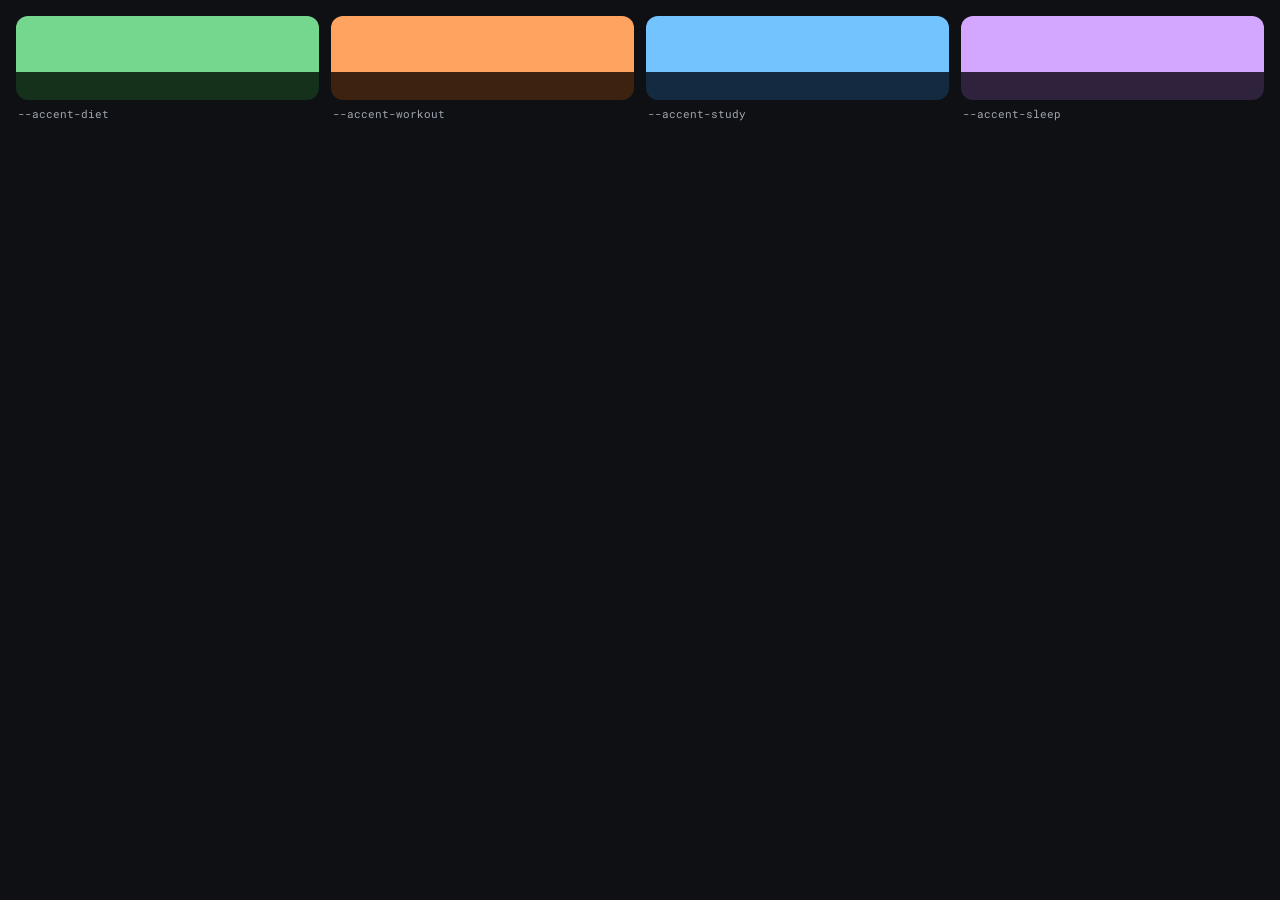
<file: design/claude-design/guidelines/colors-accents.card.html>
<!-- @dsCard group="Colors" viewport="700x150" subtitle="One accent per activity — matched chroma & lightness" name="Activity accents" -->
<!DOCTYPE html><html><head><meta charset="utf-8"><link rel="stylesheet" href="../styles.css">
<style>
.row{display:grid;grid-template-columns:repeat(4,1fr);gap:12px;padding:16px}
.sw{border-radius:12px;overflow:hidden}
.top{height:56px}.bot{height:28px}
.lbl{font:var(--type-caption);color:var(--text-secondary);padding:6px 2px 0;font-family:var(--font-mono)}
</style></head><body>
<div class="row">
  <div><div class="sw"><div class="top" style="background:var(--accent-diet)"></div><div class="bot" style="background:var(--accent-diet-container)"></div></div><div class="lbl">--accent-diet</div></div>
  <div><div class="sw"><div class="top" style="background:var(--accent-workout)"></div><div class="bot" style="background:var(--accent-workout-container)"></div></div><div class="lbl">--accent-workout</div></div>
  <div><div class="sw"><div class="top" style="background:var(--accent-study)"></div><div class="bot" style="background:var(--accent-study-container)"></div></div><div class="lbl">--accent-study</div></div>
  <div><div class="sw"><div class="top" style="background:var(--accent-sleep)"></div><div class="bot" style="background:var(--accent-sleep-container)"></div></div><div class="lbl">--accent-sleep</div></div>
</div>
</body></html>
</file>
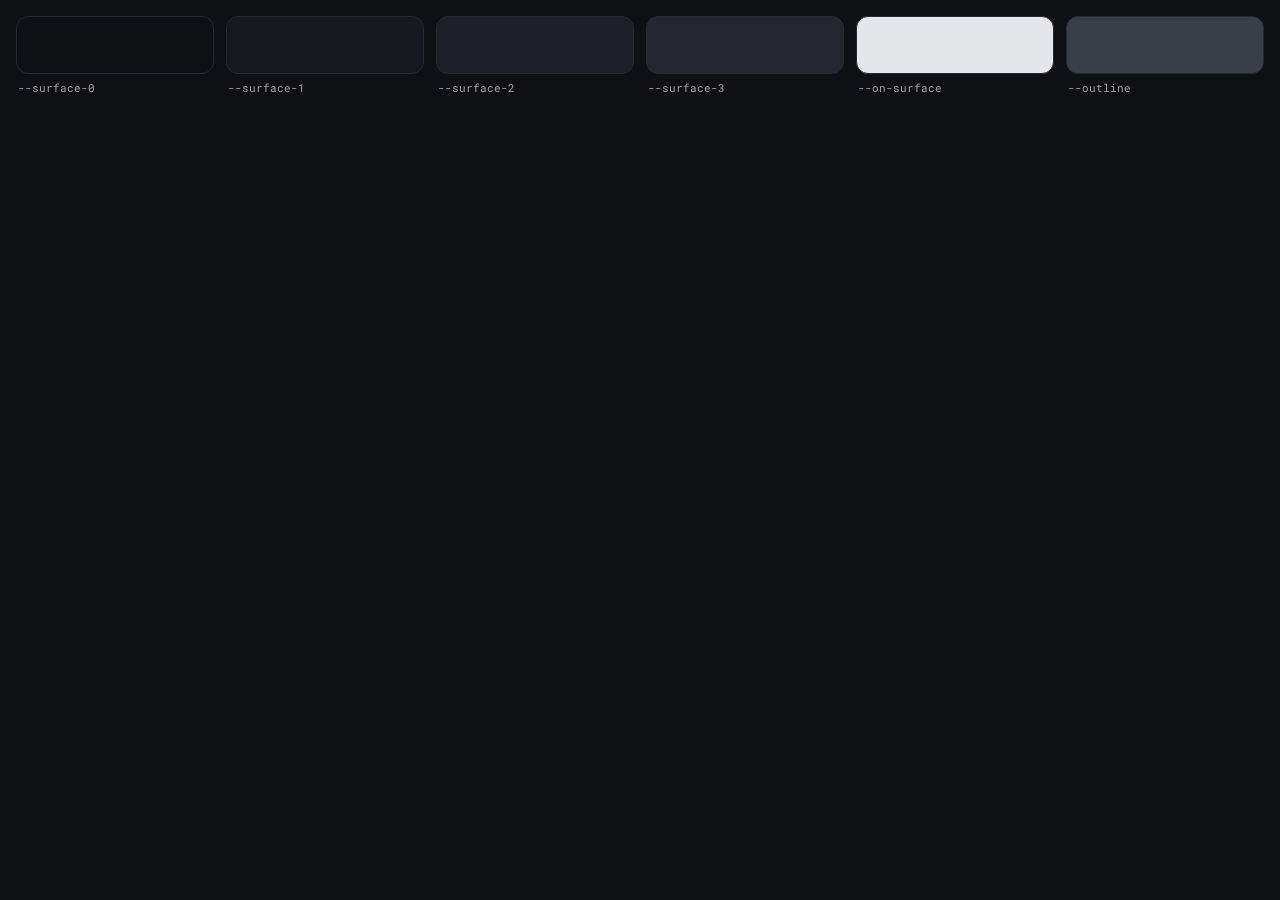
<file: design/claude-design/guidelines/colors-neutrals.card.html>
<!-- @dsCard group="Colors" viewport="700x150" subtitle="Neutral dark base — tonal elevation" name="Surfaces & neutrals" -->
<!DOCTYPE html><html><head><meta charset="utf-8"><link rel="stylesheet" href="../styles.css">
<style>
.row{display:grid;grid-template-columns:repeat(6,1fr);gap:12px;padding:16px}
.sw{height:56px;border-radius:12px;border:1px solid var(--outline-variant)}
.lbl{font:var(--type-caption);color:var(--text-secondary);padding:6px 2px 0;font-family:var(--font-mono)}
</style></head><body>
<div class="row">
  <div><div class="sw" style="background:var(--surface-0)"></div><div class="lbl">--surface-0</div></div>
  <div><div class="sw" style="background:var(--surface-1)"></div><div class="lbl">--surface-1</div></div>
  <div><div class="sw" style="background:var(--surface-2)"></div><div class="lbl">--surface-2</div></div>
  <div><div class="sw" style="background:var(--surface-3)"></div><div class="lbl">--surface-3</div></div>
  <div><div class="sw" style="background:var(--on-surface)"></div><div class="lbl">--on-surface</div></div>
  <div><div class="sw" style="background:var(--outline)"></div><div class="lbl">--outline</div></div>
</div>
</body></html>
</file>
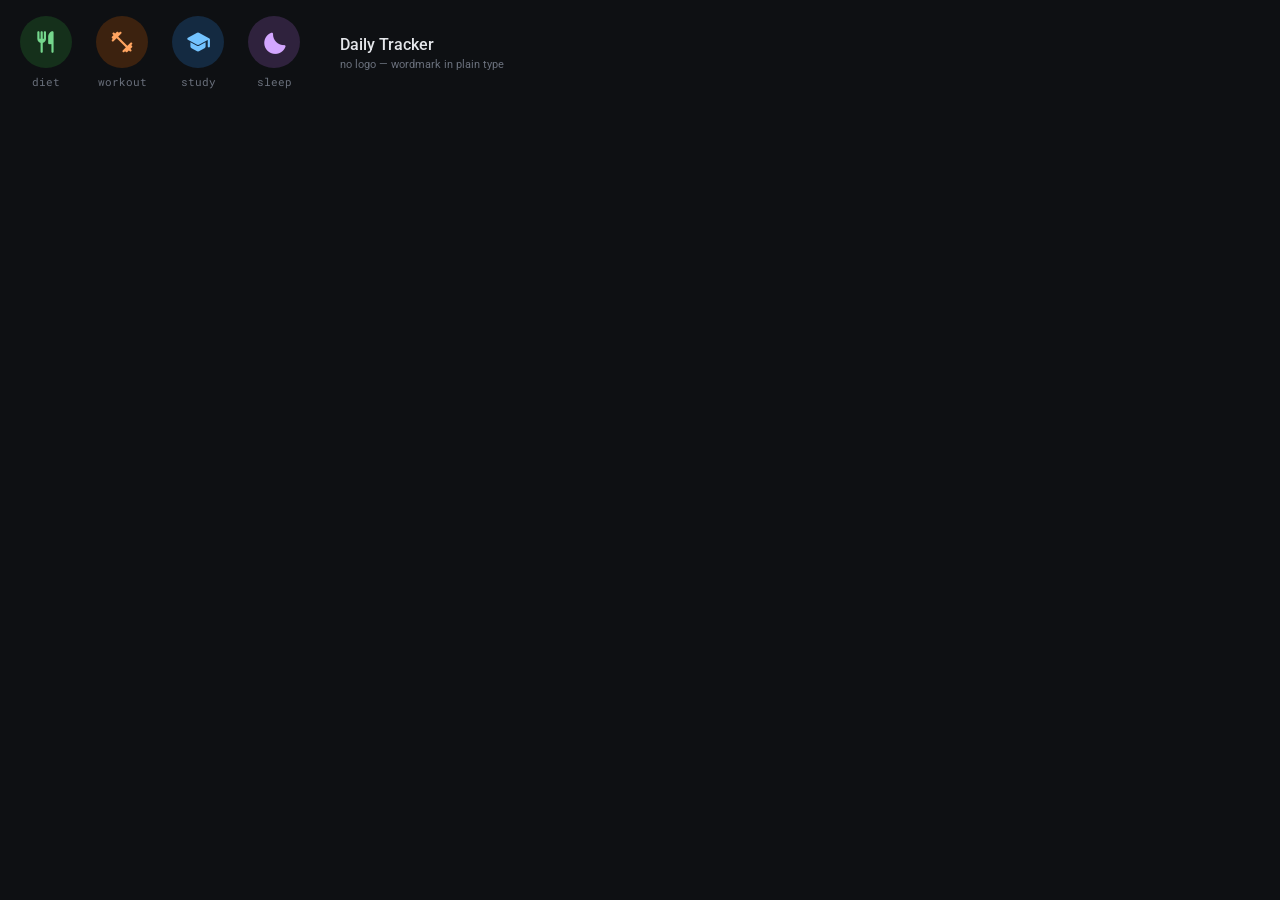
<file: design/claude-design/guidelines/iconography.card.html>
<!-- @dsCard group="Brand" viewport="700x140" subtitle="Material Symbols Rounded (FILL 1) — canonical activity icons" name="Iconography" -->
<!DOCTYPE html><html><head><meta charset="utf-8"><link rel="stylesheet" href="../styles.css">
<style>
.wrap{padding:16px 20px;display:flex;gap:24px}
.chip{width:52px;height:52px;border-radius:var(--radius-full);display:grid;place-items:center}
.lbl{font:var(--type-caption);font-family:var(--font-mono);color:var(--on-surface-faint);text-align:center;margin-top:6px}
</style></head><body>
<div class="wrap">
  <div><div class="chip" style="background:var(--accent-diet-container);color:var(--accent-diet)"><span class="material-symbols-rounded" style="font-size:26px">restaurant</span></div><div class="lbl">diet</div></div>
  <div><div class="chip" style="background:var(--accent-workout-container);color:var(--accent-workout)"><span class="material-symbols-rounded" style="font-size:26px">fitness_center</span></div><div class="lbl">workout</div></div>
  <div><div class="chip" style="background:var(--accent-study-container);color:var(--accent-study)"><span class="material-symbols-rounded" style="font-size:26px">school</span></div><div class="lbl">study</div></div>
  <div><div class="chip" style="background:var(--accent-sleep-container);color:var(--accent-sleep)"><span class="material-symbols-rounded" style="font-size:26px">bedtime</span></div><div class="lbl">sleep</div></div>
  <div style="align-self:center;margin-left:16px">
    <div style="font:var(--type-title);color:var(--on-surface)">Daily Tracker</div>
    <div style="font:var(--type-caption);color:var(--on-surface-faint)">no logo — wordmark in plain type</div>
  </div>
</div>
</body></html>
</file>
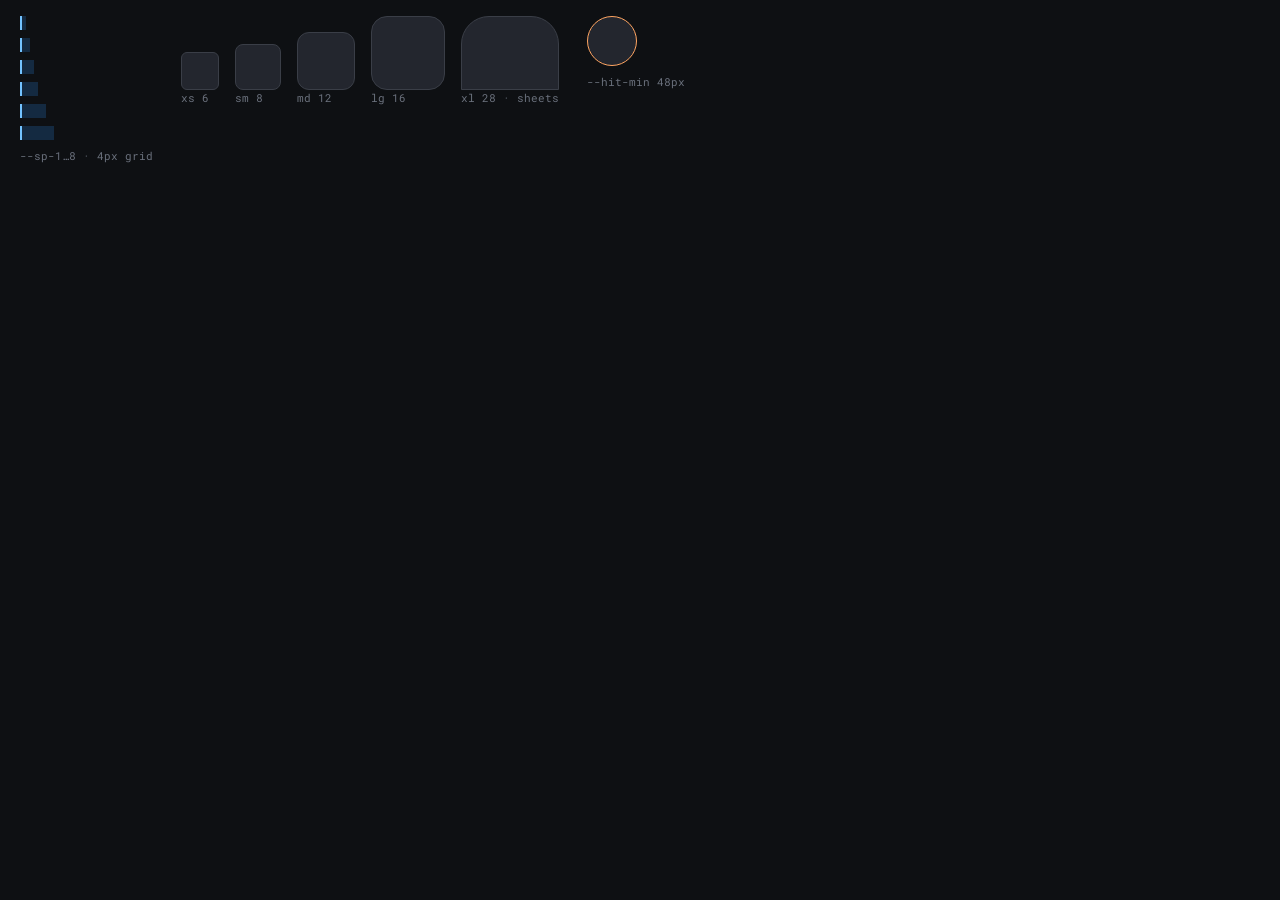
<file: design/claude-design/guidelines/spacing.card.html>
<!-- @dsCard group="Spacing" viewport="700x170" subtitle="4px grid, shape scale, touch targets" name="Spacing & shape" -->
<!DOCTYPE html><html><head><meta charset="utf-8"><link rel="stylesheet" href="../styles.css">
<style>
.wrap{padding:16px 20px;display:flex;gap:28px;align-items:flex-start}
.col{display:flex;flex-direction:column;gap:8px}
.lbl{font:var(--type-caption);font-family:var(--font-mono);color:var(--on-surface-faint)}
.bar{background:var(--accent-study-container);border-left:2px solid var(--accent-study);height:14px}
.shape{background:var(--surface-3);border:1px solid var(--outline)}
.shrow{display:flex;gap:16px;align-items:flex-end}
</style></head><body>
<div class="wrap">
  <div class="col">
    <div class="bar" style="width:4px"></div><div class="bar" style="width:8px"></div>
    <div class="bar" style="width:12px"></div><div class="bar" style="width:16px"></div>
    <div class="bar" style="width:24px"></div><div class="bar" style="width:32px"></div>
    <div class="lbl">--sp-1…8 · 4px grid</div>
  </div>
  <div class="col">
    <div class="shrow">
      <div><div class="shape" style="width:36px;height:36px;border-radius:var(--radius-xs)"></div><div class="lbl">xs 6</div></div>
      <div><div class="shape" style="width:44px;height:44px;border-radius:var(--radius-sm)"></div><div class="lbl">sm 8</div></div>
      <div><div class="shape" style="width:56px;height:56px;border-radius:var(--radius-md)"></div><div class="lbl">md 12</div></div>
      <div><div class="shape" style="width:72px;height:72px;border-radius:var(--radius-lg)"></div><div class="lbl">lg 16</div></div>
      <div><div class="shape" style="width:96px;height:72px;border-radius:var(--radius-xl) var(--radius-xl) 0 0"></div><div class="lbl">xl 28 · sheets</div></div>
    </div>
  </div>
  <div class="col">
    <div class="shape" style="width:var(--hit-min);height:var(--hit-min);border-radius:var(--radius-full);border-color:var(--accent-workout)"></div>
    <div class="lbl">--hit-min 48px</div>
  </div>
</div>
</body></html>
</file>
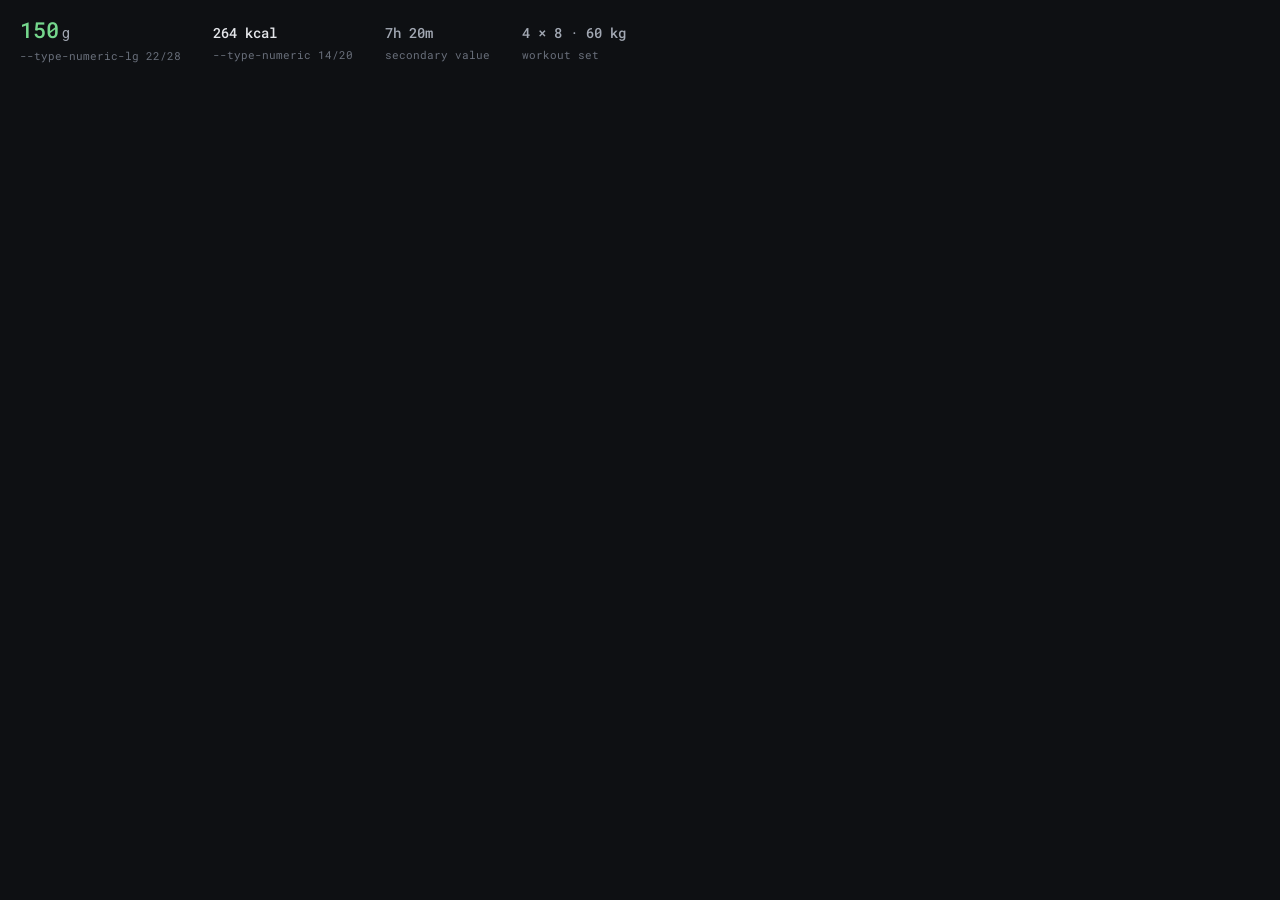
<file: design/claude-design/guidelines/type-numeric.card.html>
<!-- @dsCard group="Type" viewport="700x120" subtitle="Roboto Mono for values — right-aligned & live numbers" name="Numeric type" -->
<!DOCTYPE html><html><head><meta charset="utf-8"><link rel="stylesheet" href="../styles.css">
<style>
.wrap{padding:16px 20px;display:flex;align-items:baseline;gap:32px}
.n{font:var(--type-caption);font-family:var(--font-mono);color:var(--on-surface-faint);display:block;margin-top:4px}
</style></head><body>
<div class="wrap">
  <div><span style="font:var(--type-numeric-lg);color:var(--accent-diet)">150</span><span style="font:var(--type-body);color:var(--text-secondary)"> g</span><span class="n">--type-numeric-lg 22/28</span></div>
  <div><span style="font:var(--type-numeric);color:var(--on-surface)">264 kcal</span><span class="n">--type-numeric 14/20</span></div>
  <div><span style="font:var(--type-numeric);color:var(--text-secondary)">7h 20m</span><span class="n">secondary value</span></div>
  <div><span style="font:var(--type-numeric);color:var(--text-secondary)">4 × 8 · 60 kg</span><span class="n">workout set</span></div>
</div>
</body></html>
</file>
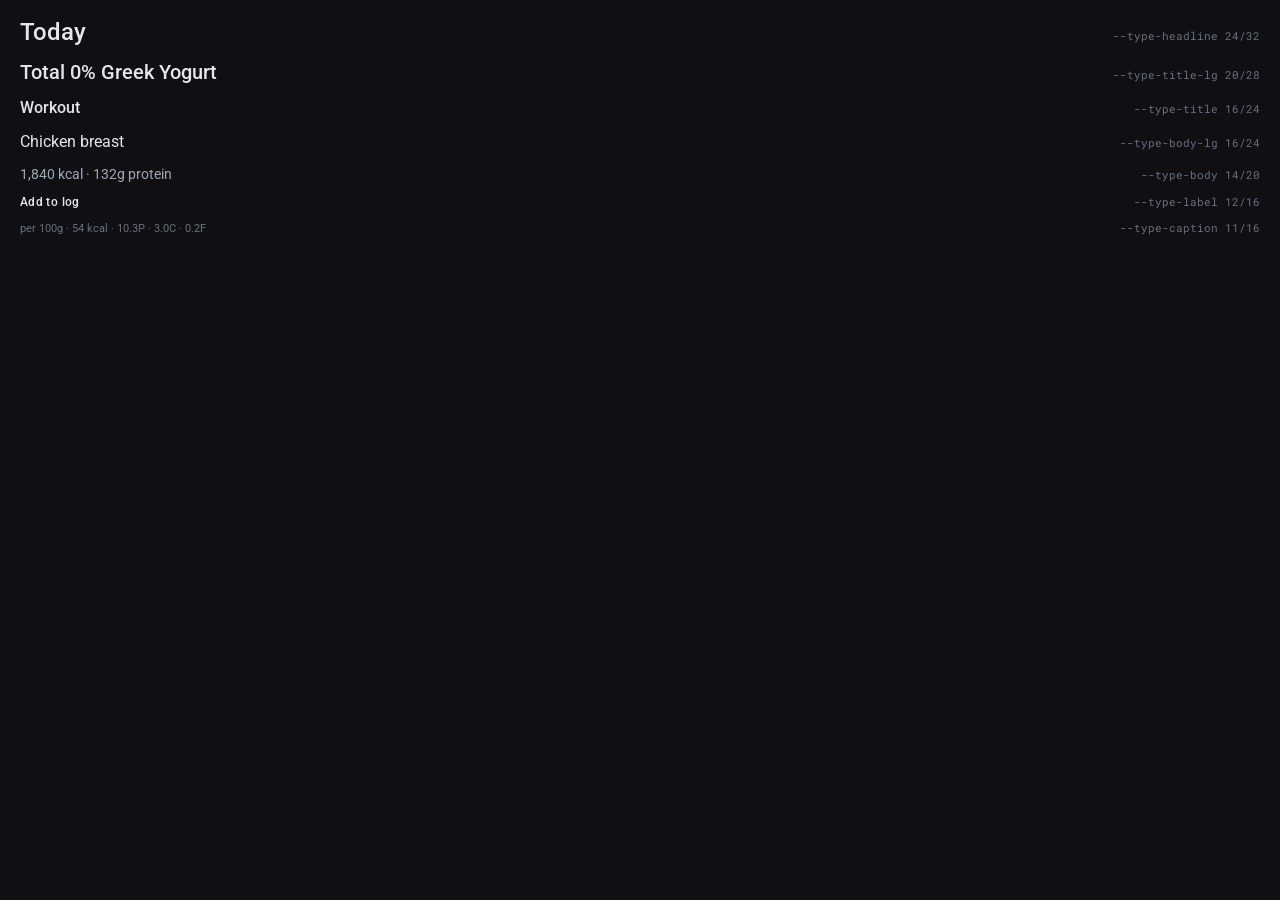
<file: design/claude-design/guidelines/type-scale.card.html>
<!-- @dsCard group="Type" viewport="700x290" subtitle="Roboto UI scale — M3 mobile subset" name="Type scale" -->
<!DOCTYPE html><html><head><meta charset="utf-8"><link rel="stylesheet" href="../styles.css">
<style>
.wrap{padding:16px 20px;display:flex;flex-direction:column;gap:10px}
.r{display:flex;align-items:baseline;gap:16px}
.t{color:var(--on-surface)}
.n{font:var(--type-caption);font-family:var(--font-mono);color:var(--on-surface-faint);margin-left:auto;flex:none}
</style></head><body>
<div class="wrap">
  <div class="r"><span class="t" style="font:var(--type-headline)">Today</span><span class="n">--type-headline 24/32</span></div>
  <div class="r"><span class="t" style="font:var(--type-title-lg)">Total 0% Greek Yogurt</span><span class="n">--type-title-lg 20/28</span></div>
  <div class="r"><span class="t" style="font:var(--type-title)">Workout</span><span class="n">--type-title 16/24</span></div>
  <div class="r"><span class="t" style="font:var(--type-body-lg)">Chicken breast</span><span class="n">--type-body-lg 16/24</span></div>
  <div class="r"><span class="t" style="font:var(--type-body);color:var(--text-secondary)">1,840 kcal · 132g protein</span><span class="n">--type-body 14/20</span></div>
  <div class="r"><span class="t" style="font:var(--type-label);letter-spacing:var(--tracking-label)">Add to log</span><span class="n">--type-label 12/16</span></div>
  <div class="r"><span class="t" style="font:var(--type-caption);color:var(--on-surface-faint)">per 100g · 54 kcal · 10.3P · 3.0C · 0.2F</span><span class="n">--type-caption 11/16</span></div>
</div>
</body></html>
</file>
<file: design/claude-design/styles.css>
@import url('tokens/fonts.css');
@import url('tokens/colors.css');
@import url('tokens/typography.css');
@import url('tokens/spacing.css');
</file>
